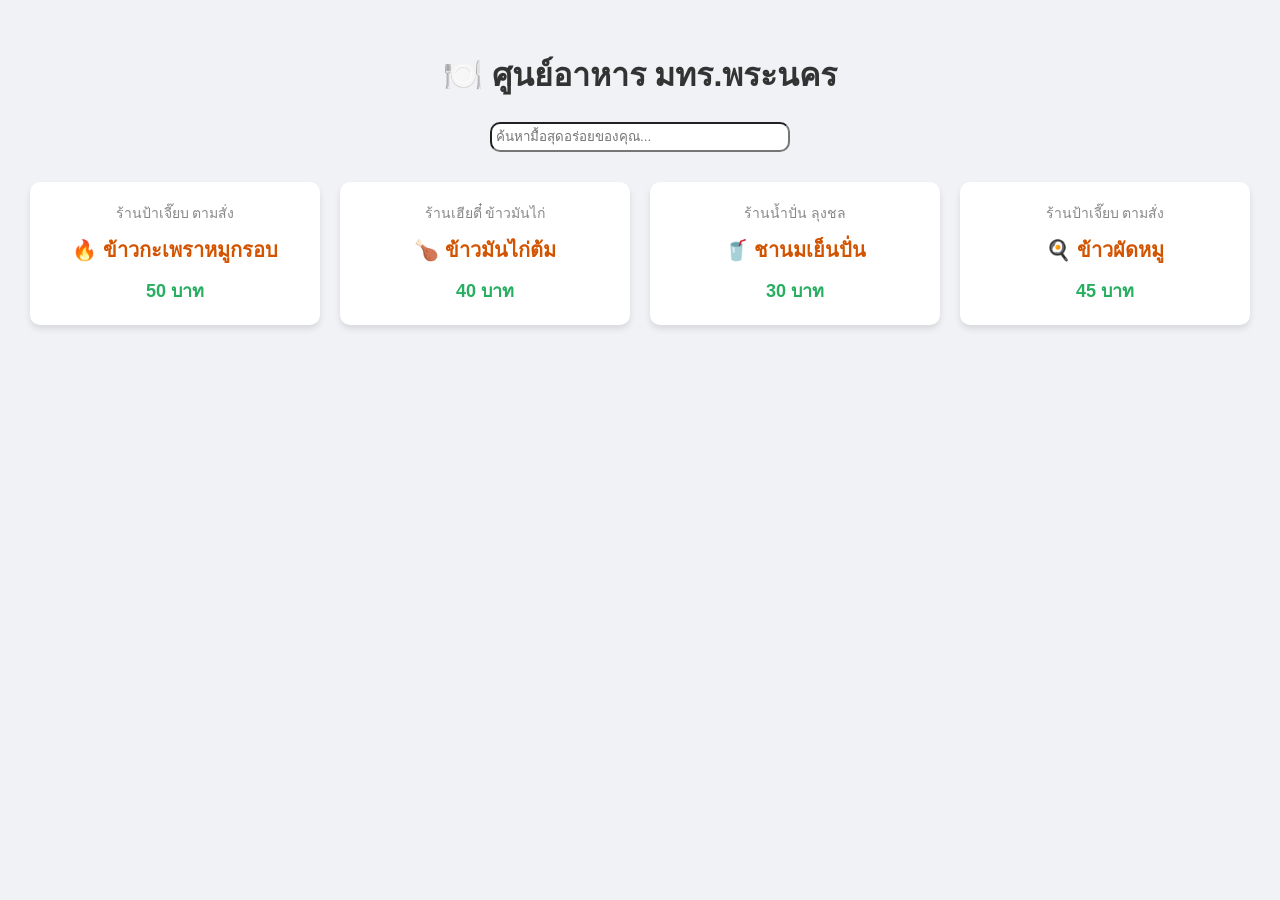
<file: Cafeteria/index.html>
<!DOCTYPE html>
<html lang="en">

<head>
    <meta charset="UTF-8">
    <meta name="viewport" content="width=device-width, initial-scale=1.0">
    <title>RMUTP Food Court</title>
    <style>
        body {
            font-family: sans-serif;
            background-color: #f0f2f5;
            padding: 20px;
        }

        h1 {
            text-align: center;
            color: #333;
        }

        #menuContainer {
            display: flex;
            gap: 20px;
            flex-wrap: wrap;
            justify-content: center;
            margin-top: 30px;
        }

        /* ดีไซน์ของเมนูแต่ละกล่อง */
        .menu-card {
            background: white;
            padding: 20px;
            border-radius: 10px;
            box-shadow: 0 4px 6px rgba(0, 0, 0, 0.1);
            width: 250px;
            text-align: center;
        }

        .store-name {
            color: #888;
            font-size: 14px;
            margin-bottom: 5px;
        }

        .menu-name {
            font-size: 20px;
            font-weight: bold;
            color: #d35400;
            margin: 10px 0;
        }

        .price {
            font-size: 18px;
            color: #27ae60;
            font-weight: bold;
        }
        #search{
            width: 300px;
            height: 30px;
            border-radius: 10px;
            padding: 4px;
        }
        .search{
            text-align: center;
        }
    </style>
</head>

<body>

    <h1>🍽️ ศูนย์อาหาร มทร.พระนคร</h1>
    <div class="search">
        <input type="search" name="search-bar" id="search" placeholder="ค้นหามื้อสุดอร่อยของคุณ...">
    </div>
    <div id="menuContainer">
    </div>

    <script src="script.js"></script>
</body>

</html>
</file>
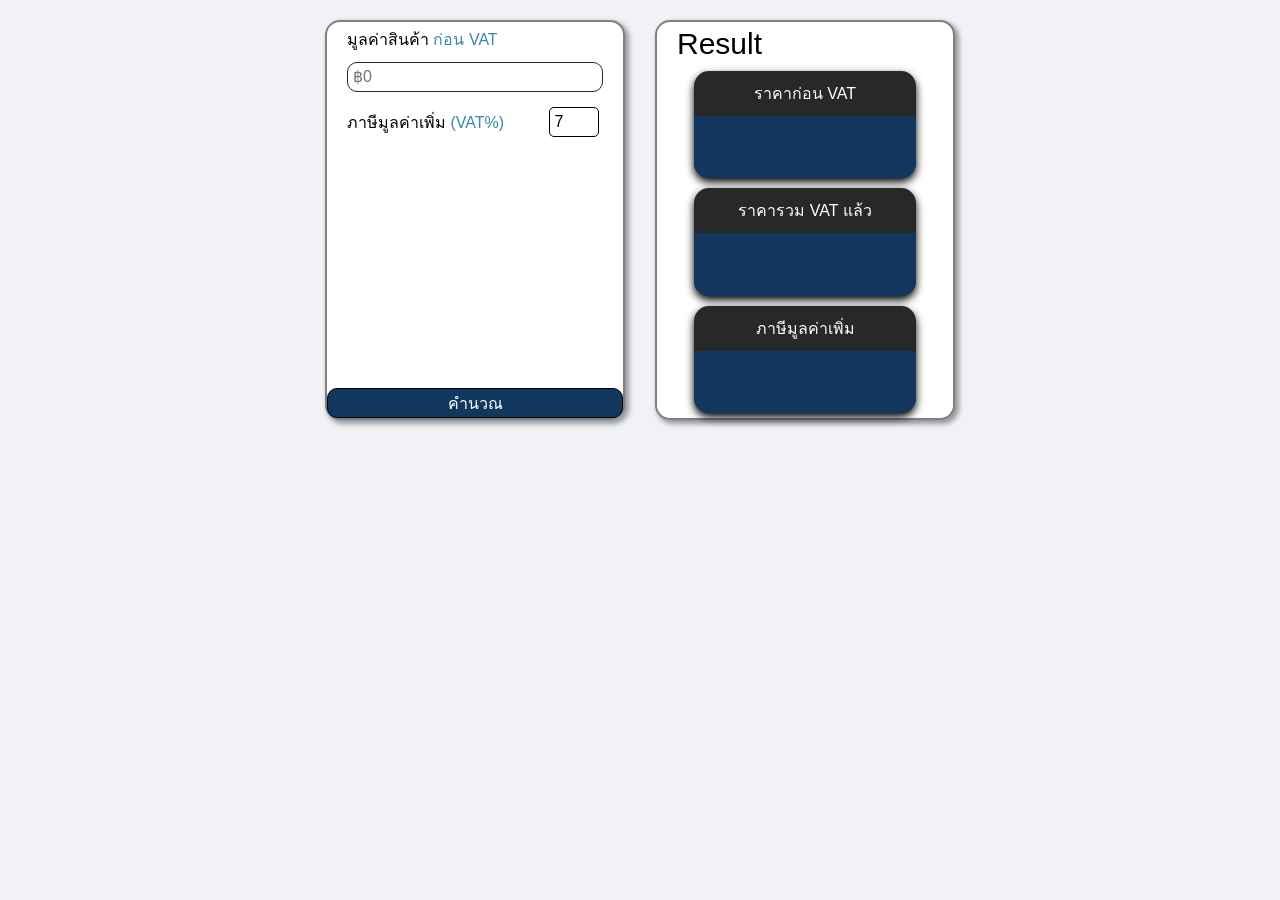
<file: calculator-vat/index.html>
<!DOCTYPE html>
<html lang="en">
<head>
    <meta charset="UTF-8">
    <meta name="viewport" content="width=device-width, initial-scale=1.0">
    <title>Calculation VAT</title>
    <link rel="stylesheet" href="style.css">
</head>
<body>
    <div class="container item-1">
        <div>มูลค่าสินค้า <span>ก่อน VAT</span></div>
        <input id="price" type="text" placeholder="฿0" value="">
        <div class="vat">
            <div>ภาษีมูลค่าเพิ่ม <span>(VAT%)</span></div>
            <input id="vat-7" type="number" value="7">
        </div>
        <button class="button-calculation" type="button" onclick="calculation()">คำนวณ</button>
    </div>
    
    <div class="container item-2">
        <div class="text-setting-firstbox-result">Result</div>
        <div class="box-result">
            <!--ค่า result ที่หาได้-->
            <div class="box-result before-vat">
                <div class="text-result">
                    ราคาก่อน VAT
                </div>
                <div class="area-result item1">
                    
                </div>
            </div>
            <div class="box-result includes-vat">
                <div class="text-result">
                    ราคารวม VAT แล้ว
                </div>
                <div class="area-result item2">
                    
                </div>
            </div>
            <div class="box-result value-vat">
                <div class="text-result">
                    ภาษีมูลค่าเพิ่ม
                </div>
                <div class="area-result item3">
                    
                </div>
            </div>
        </div>
    </div>

    <script src="script.js"></script>
</body>
</html>
</file>
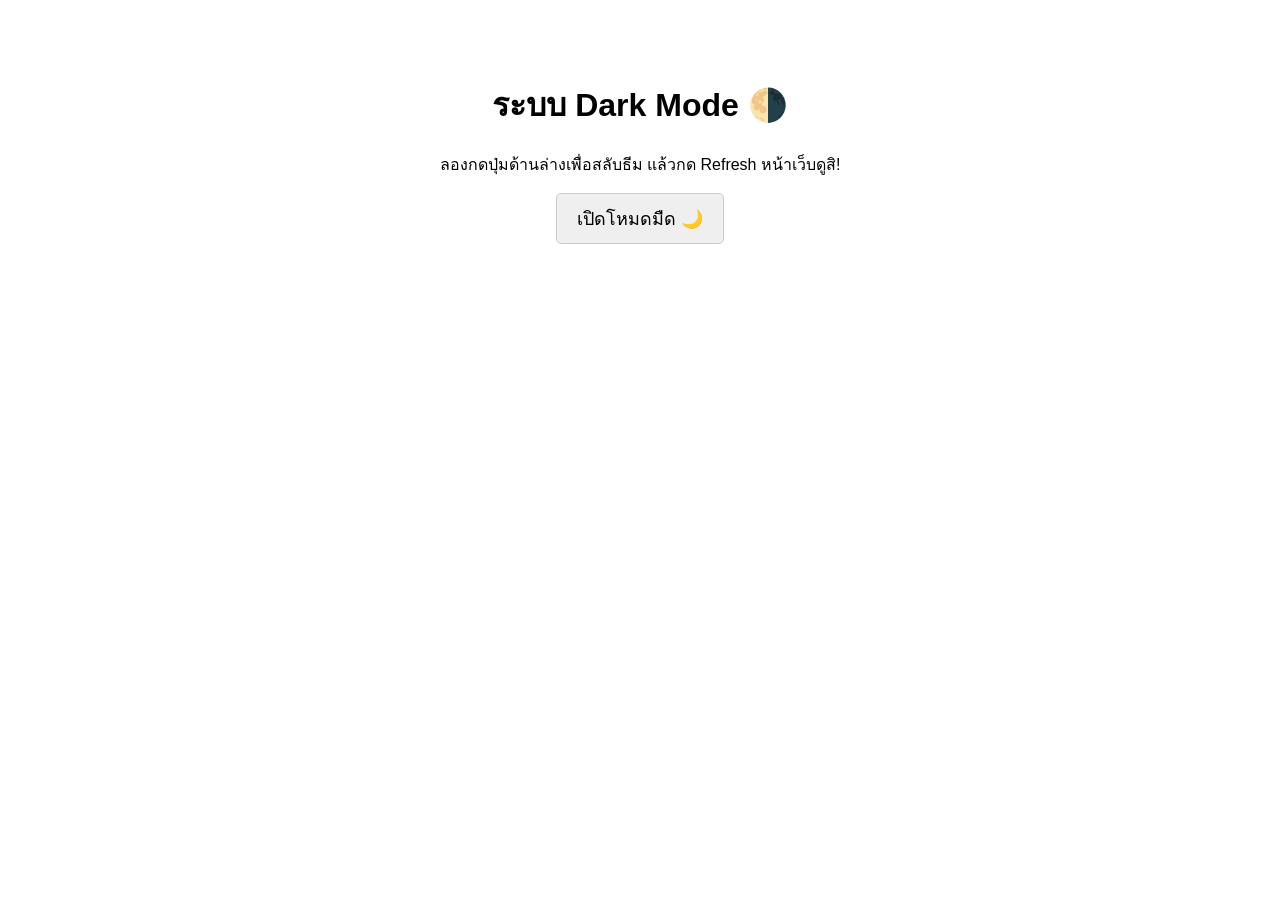
<file: Dark Mode toggle/index.html>
<!DOCTYPE html>
<html lang="en">
<head>
    <meta charset="UTF-8">
    <meta name="viewport" content="width=device-width, initial-scale=1.0">
    <title>Dark Mode Toggle</title>
    <style>
        /* 1. ธีมสว่าง (ค่าเริ่มต้น) */
        body {
            font-family: sans-serif;
            text-align: center;
            padding: 50px;
            background-color: white;
            color: black;
            transition: all 0.3s ease; /* ทำให้ตอนเปลี่ยนสีมันดูนุ่มนวล */
        }

        button {
            padding: 10px 20px;
            font-size: 18px;
            cursor: pointer;
            border-radius: 5px;
            border: 1px solid #ccc;
        }

        /* 2. ธีมมืด (เราจะใช้ JS สั่งเติมคลาสนี้เข้าไปในแท็ก <body>) */
        body.dark-theme {
            background-color: #222;
            color: white;
        }
    </style>
</head>
<body>

    <h1>ระบบ Dark Mode 🌗</h1>
    <p>ลองกดปุ่มด้านล่างเพื่อสลับธีม แล้วกด Refresh หน้าเว็บดูสิ!</p>

    <button id="themeToggleBtn">เปิดโหมดมืด 🌙</button>

    <script src="script.js"></script>
</body>
</html>
</file>
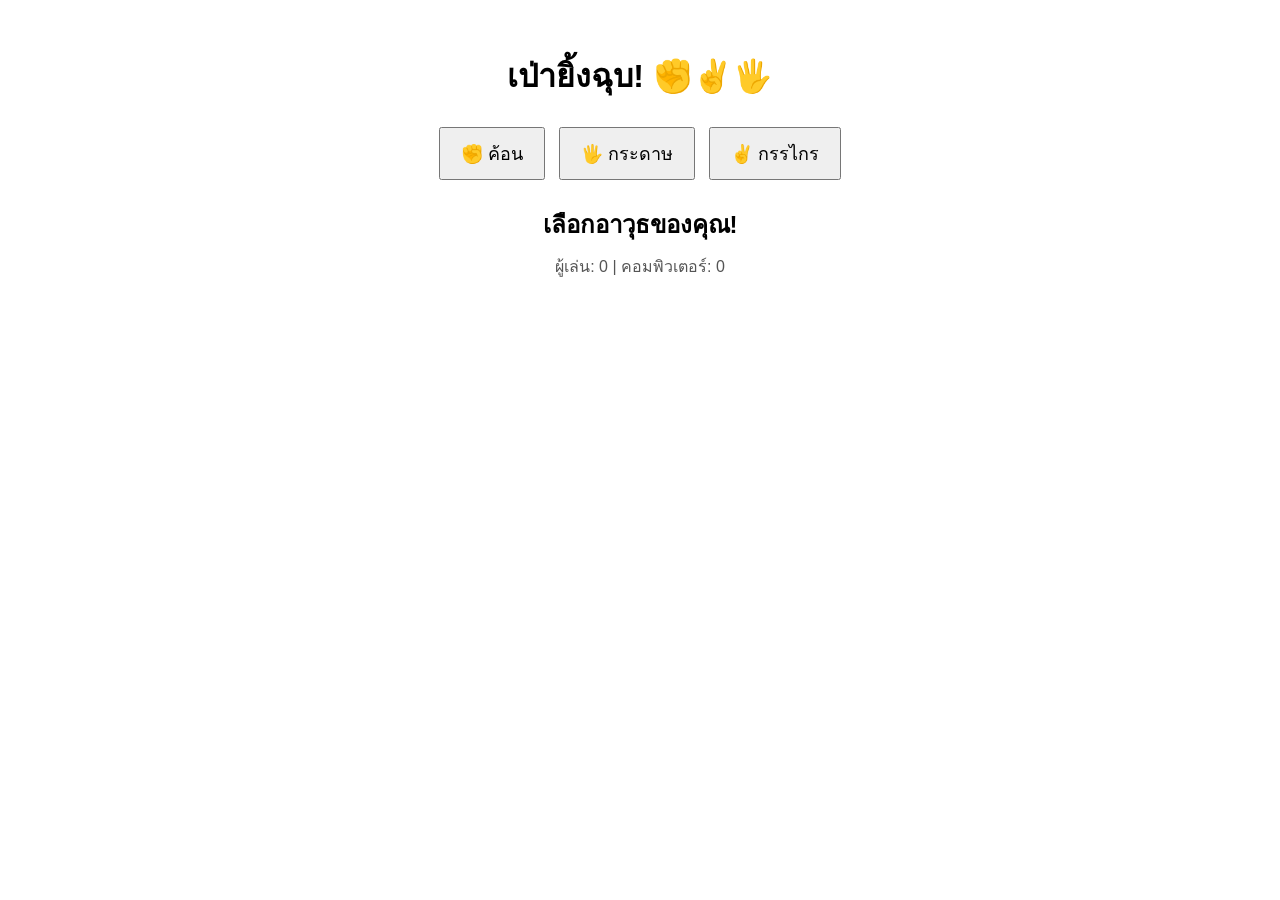
<file: Rock-Paper-Scissors/index.html>
<!DOCTYPE html>
<html lang="en">

<head>
    <meta charset="UTF-8">
    <meta name="viewport" content="width=device-width, initial-scale=1.0">
    <title>Rock Paper Scissors</title>
    <style>
        body {
            font-family: sans-serif;
            text-align: center;
            margin-top: 50px;
        }

        .choices {
            margin: 20px;
        }

        button {
            padding: 10px 20px;
            font-size: 18px;
            margin: 5px;
            cursor: pointer;
        }

        #result {
            font-size: 24px;
            font-weight: bold;
            margin-top: 20px;
        }

        #score {
            margin-top: 10px;
            color: #555;
        }
    </style>

    <link rel="stylesheet" href="style.css">
</head>

<body>

    <h1>เป่ายิ้งฉุบ! ✊✌️🖐️</h1>

    <div class="choices">
        <button id="rock" onclick="playerplay(this)" value="✊">✊ ค้อน</button>
        <button id="paper" onclick="playerplay(this)" value="🖐️">🖐️ กระดาษ</button>
        <button id="scissors" onclick="playerplay(this)" value="✌️">✌️ กรรไกร</button>
    </div>

    <div id="result">เลือกอาวุธของคุณ!</div>
    <div id="score">ผู้เล่น: <span id="player-score"></span> | คอมพิวเตอร์: <span id="computer-score"></span></div>

    <div class="box-show">
        <div class="text-result">
            <div>Player</div>
            <div>Computer</div>
        </div>
        <div class="result-emoji">
            <div class="emo">
                <div class="player"></div>
            </div>
            <div class="vs">Vs</div>
            <div class="emo">
                <div class="com"></div>
            </div>
        </div>
    </div>

    <div></div>
    <script src="script.js"></script>
</body>

</html>
</file>
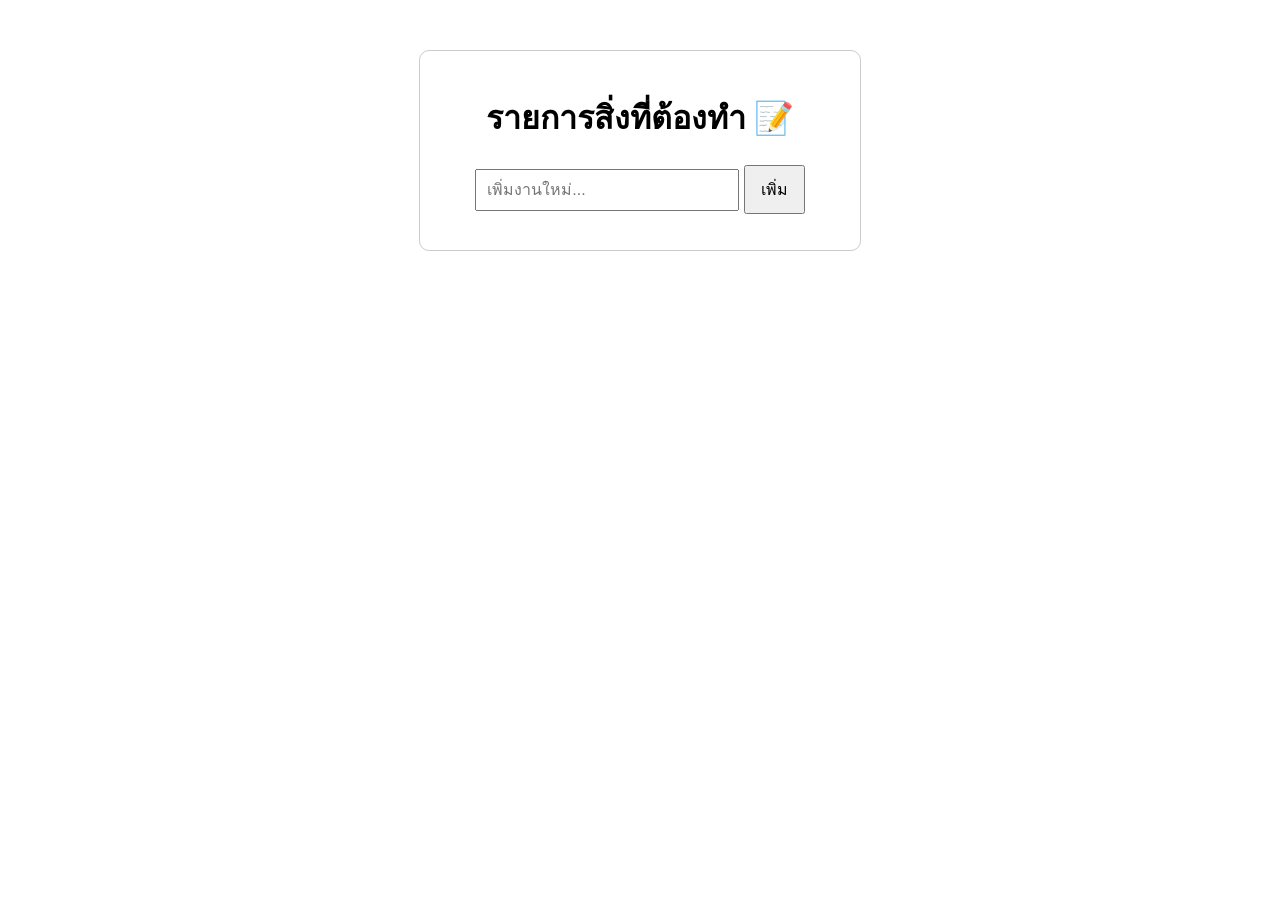
<file: To-do list/index.html>
<!DOCTYPE html>
<html lang="en">

<head>
    <meta charset="UTF-8">
    <meta name="viewport" content="width=device-width, initial-scale=1.0">
    <title>Advanced To-Do List</title>
    <style>
        body {
            font-family: sans-serif;
            text-align: center;
            margin-top: 50px;
        }

        .container {
            max-width: 400px;
            margin: 0 auto;
            padding: 20px;
            border: 1px solid #ccc;
            border-radius: 10px;
        }

        input {
            padding: 10px;
            width: 60%;
            font-size: 16px;
        }

        button {
            padding: 10px 15px;
            font-size: 16px;
            cursor: pointer;
        }

        ul {
            list-style-type: none;
            padding: 0;
            text-align: left;
        }

        li {
            background: #f9f9f9;
            margin: 10px 0;
            padding: 10px;
            display: flex;
            justify-content: space-between;
            align-items: center;
            border-radius: 5px;
        }

        .delete-btn {
            background: #ff4d4d;
            color: white;
            border: none;
            border-radius: 3px;
            padding: 5px 10px;
        }
    </style>
</head>

<body>

    <div class="container">
        <h1>รายการสิ่งที่ต้องทำ 📝</h1>

        <div>
            <input type="text" id="taskInput" placeholder="เพิ่มงานใหม่...">
            <button id="addBtn">เพิ่ม</button>
        </div>

        <ul id="taskList"></ul>
    </div>

    <script src="script.js"></script>
</body>

</html>
</file>
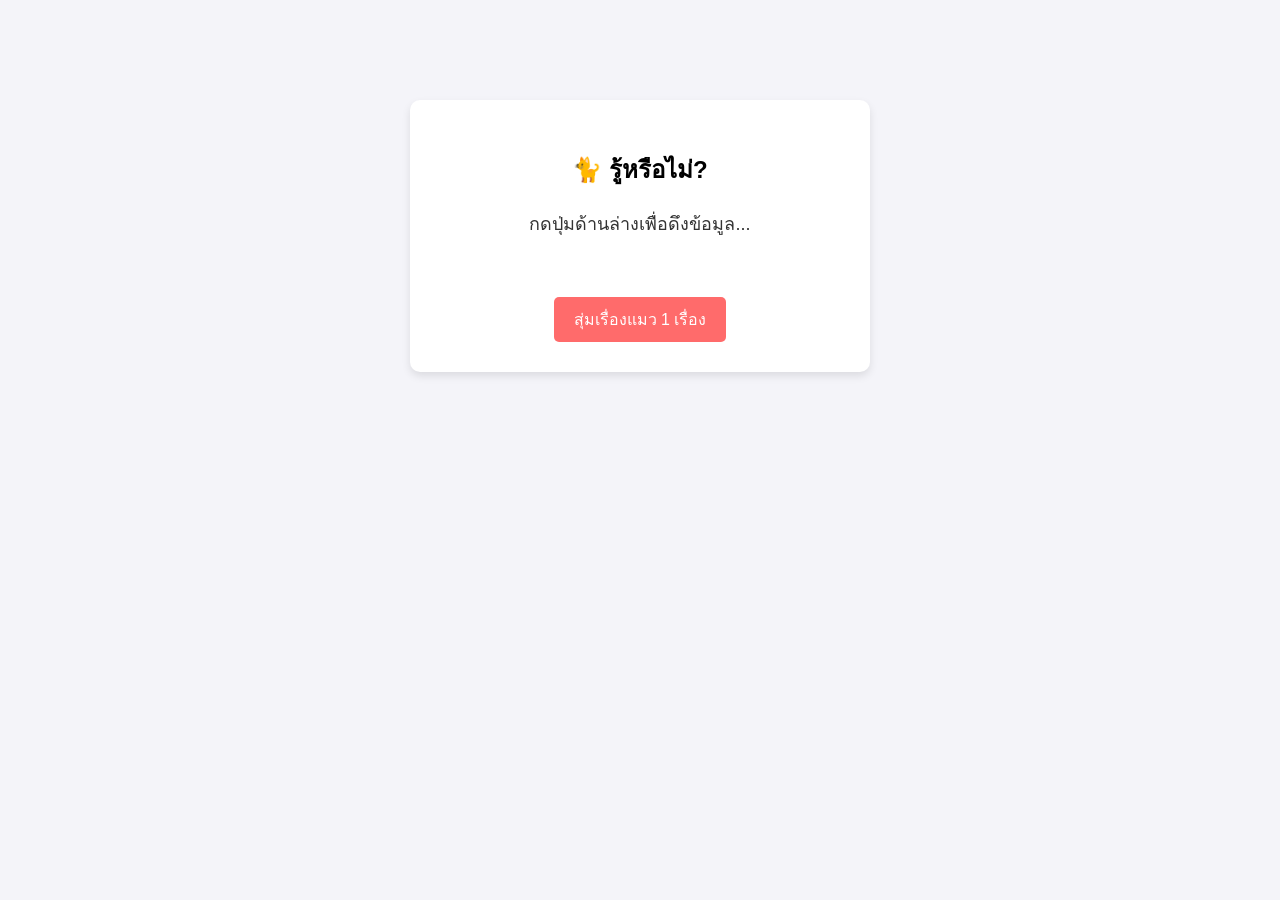
<file: Asynchronous-API/Cat Fact API/index.html>
<!DOCTYPE html>
<html lang="en">
<head>
    <meta charset="UTF-8">
    <meta name="viewport" content="width=device-width, initial-scale=1.0">
    <title>Cat Fact API</title>
    <style>
        body { font-family: sans-serif; text-align: center; margin-top: 100px; background-color: #f4f4f9; }
        .card { background: white; padding: 30px; border-radius: 10px; box-shadow: 0 4px 8px rgba(0,0,0,0.1); max-width: 400px; margin: 0 auto; }
        #factText { font-size: 18px; color: #333; min-height: 50px; }
        button { margin-top: 20px; padding: 10px 20px; font-size: 16px; cursor: pointer; background-color: #ff6b6b; color: white; border: none; border-radius: 5px; }
        button:hover { background-color: #ff5252; }
    </style>
</head>
<body>

    <div class="card">
        <h2>🐈 รู้หรือไม่?</h2>
        <p id="factText">กดปุ่มด้านล่างเพื่อดึงข้อมูล...</p>
        <button id="fetchBtn">สุ่มเรื่องแมว 1 เรื่อง</button>
    </div>

    <script src="script.js"></script>
</body>
</html>
</file>
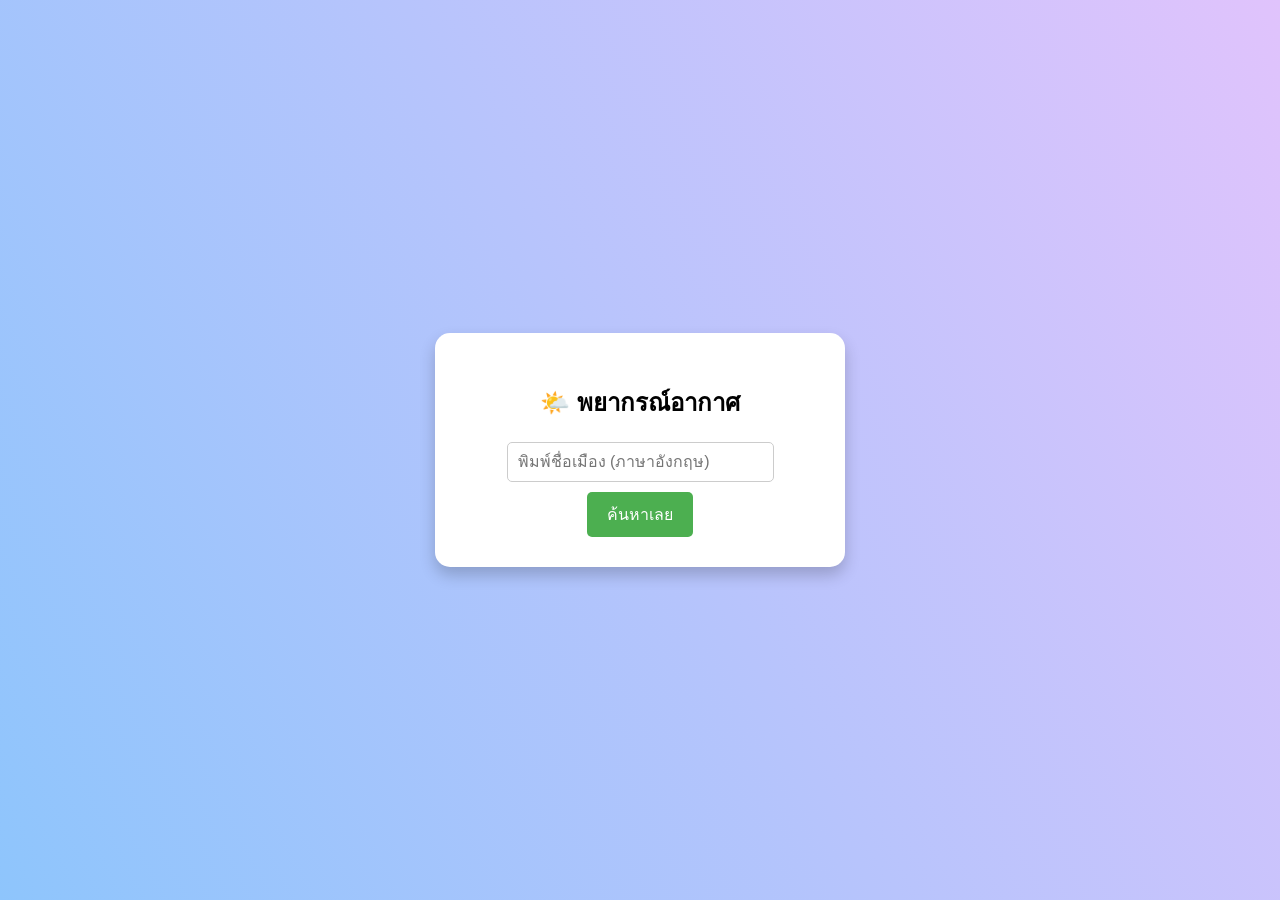
<file: Asynchronous-API/Weather App/index.html>
<!DOCTYPE html>
<html lang="en">

<head>
    <meta charset="UTF-8">
    <meta name="viewport" content="width=device-width, initial-scale=1.0">
    <title>Weather App</title>
    <style>
        body {
            font-family: 'Segoe UI', Tahoma, Geneva, Verdana, sans-serif;
            background-color: #8EC5FC;
            background-image: linear-gradient(62deg, #8EC5FC 0%, #E0C3FC 100%);
            min-height: 100vh;
            display: flex;
            justify-content: center;
            align-items: center;
            margin: 0;
        }

        .weather-card {
            background: white;
            padding: 30px;
            border-radius: 15px;
            box-shadow: 0 8px 16px rgba(0, 0, 0, 0.2);
            text-align: center;
            width: 350px;
        }

        input {
            padding: 10px;
            width: 70%;
            border: 1px solid #ccc;
            border-radius: 5px;
            font-size: 16px;
            margin-bottom: 10px;
        }

        button {
            padding: 10px 20px;
            font-size: 16px;
            cursor: pointer;
            background-color: #4CAF50;
            color: white;
            border: none;
            border-radius: 5px;
        }

        button:hover {
            background-color: #45a049;
        }

        .result {
            margin-top: 20px;
            display: none;
            /* ซ่อนไว้ก่อน ค่อยโชว์ตอนดึงข้อมูลเสร็จ */
        }

        h3 {
            margin: 10px 0;
            color: #333;
            font-size: 24px;
        }

        .temp {
            font-size: 40px;
            font-weight: bold;
            color: #ff6b6b;
            margin: 10px 0;
        }

        .desc {
            font-size: 18px;
            color: #666;
            text-transform: capitalize;
        }
        #quoteText{
            width: 300px;
            margin: 20px auto;
            color: #146cc4;
        }
        #quoteAuthor{
            color: #666;
        }
    </style>
</head>

<body>

    <div class="weather-card">
        <h2>🌤️ พยากรณ์อากาศ</h2>
        <input type="text" id="cityInput" placeholder="พิมพ์ชื่อเมือง (ภาษาอังกฤษ)">
        <button id="searchBtn">ค้นหาเลย</button>

        <div id="weatherResult" class="result">
            <h3 id="cityName">---</h3>
            <div class="temp"><span id="temperature">--</span>°C</div>
            <div class="desc" id="description">--</div>
            <div id="quoteText">--</div>
            <div id="quoteAuthor">--</div>
        </div>
    </div>

    <script src="script.js"></script>
</body>

</html>
</file>
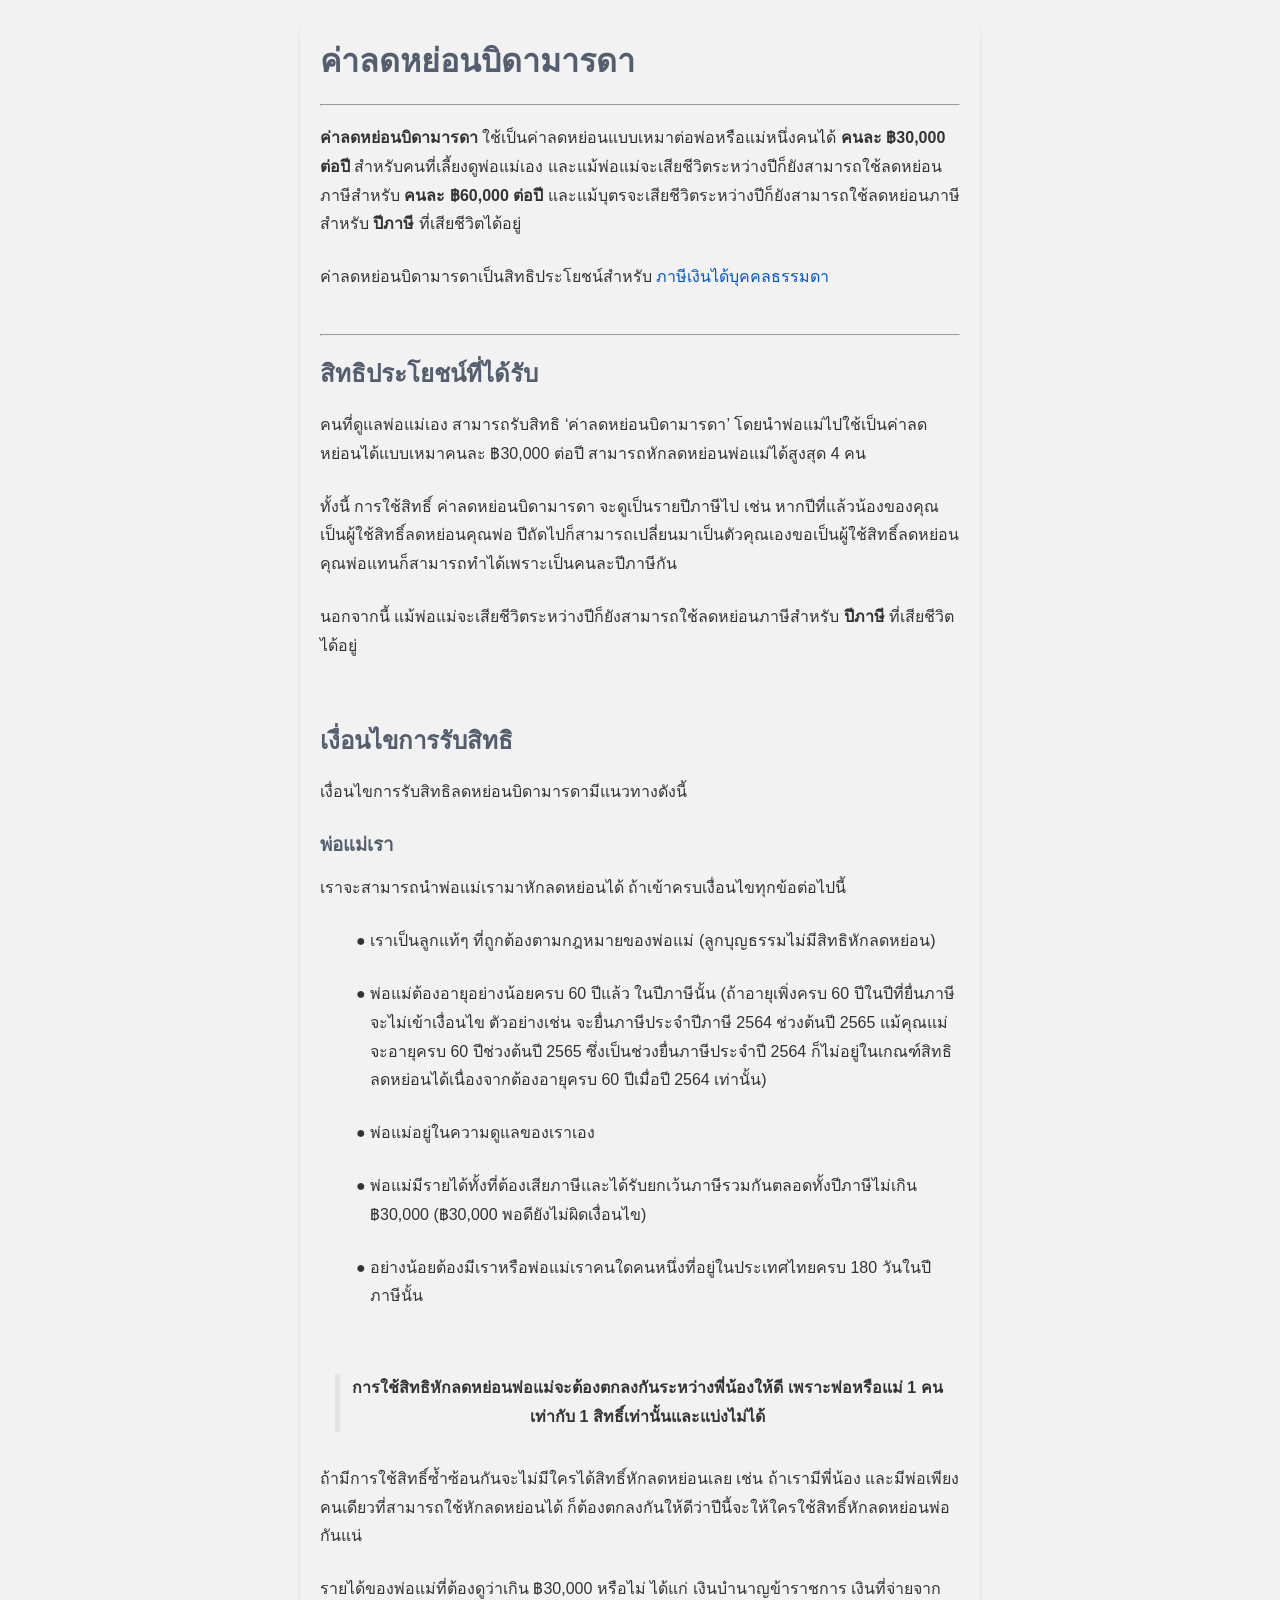
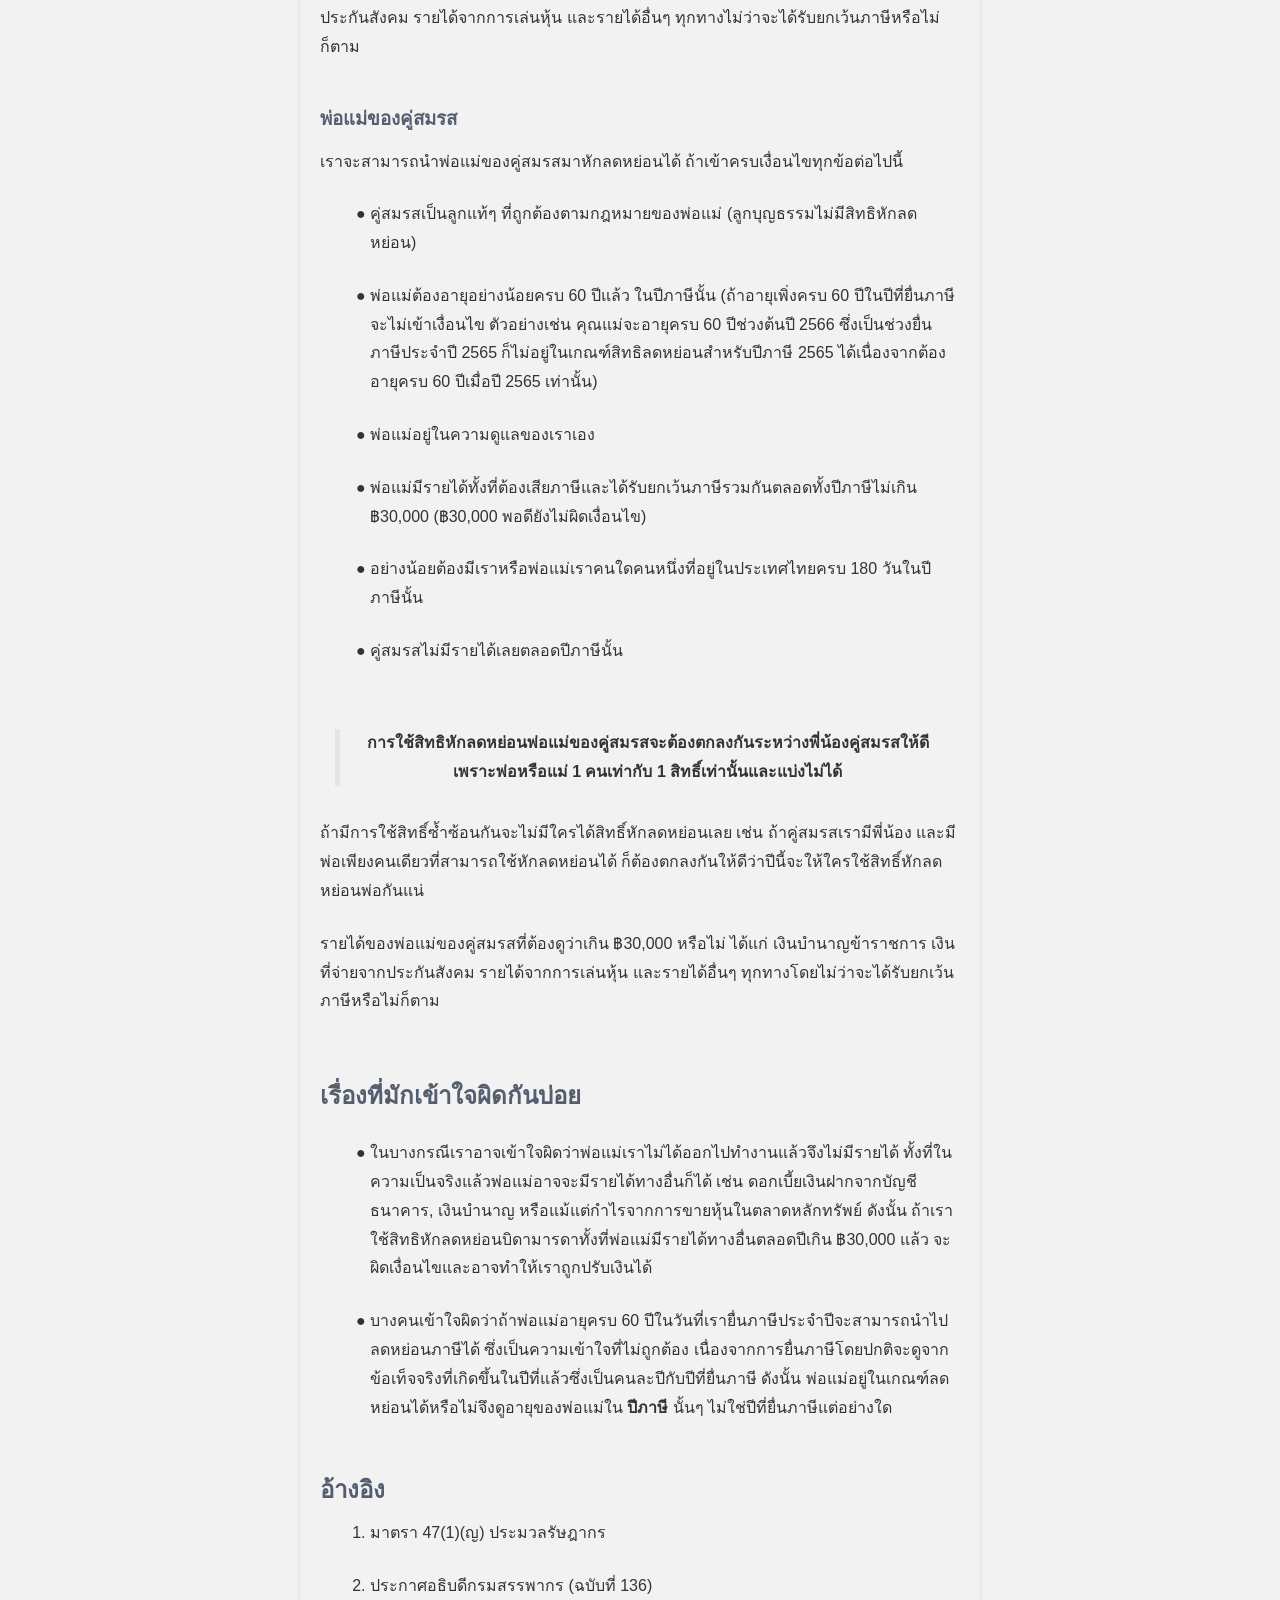
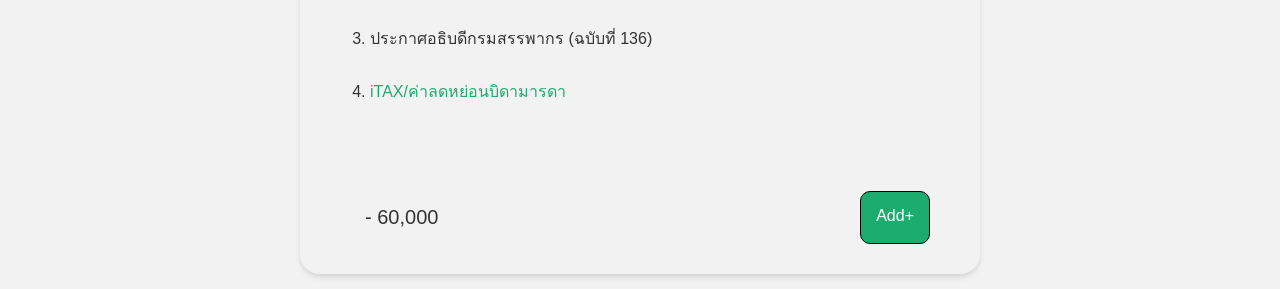
<file: calculator-tax/ค่าลดหย่อน/บิดา-มารดา.html>
<!DOCTYPE html>
<html lang="en">
    <head>
        <meta charset='UTF-8'>
        <meta name="viewport" content="width=device-width, initial-scale=1.0">
        <title>ค่าลดหย่อนบิดามารดา</title>
        <link rel="stylesheet" href="style.css">
    </head>
    <body>
        <div class="container">
            <h1>ค่าลดหย่อนบิดามารดา</h1>
            <br><hr><br>
            <p><b>ค่าลดหย่อนบิดามารดา </b>
                ใช้เป็นค่าลดหย่อนแบบเหมาต่อพ่อหรือแม่หนึ่งคนได้ 
                <b>คนละ ฿30,000 ต่อปี </b>
                สำหรับคนที่เลี้ยงดูพ่อแม่เอง และแม้พ่อแม่จะเสียชีวิตระหว่างปีก็ยังสามารถใช้ลดหย่อนภาษีสำหรับ 
                <b>คนละ ฿60,000 ต่อปี </b>
                และแม้บุตรจะเสียชีวิตระหว่างปีก็ยังสามารถใช้ลดหย่อนภาษีสำหรับ 
                <b>ปีภาษี </b>
                ที่เสียชีวิตได้อยู่
            </p>
            <p>
                ค่าลดหย่อนบิดามารดาเป็นสิทธิประโยชน์สำหรับ <span style="color: #0056D2;">ภาษีเงินได้บุคคลธรรมดา</span>
            </p>
            <br><hr><br>
            <!------------------------------------------------------------------------------->
            <h2>สิทธิประโยชน์ที่ได้รับ</h2>
            <br>
            <p>คนที่ดูแลพ่อแม่เอง สามารถรับสิทธิ ‘ค่าลดหย่อนบิดามารดา’ โดยนำพ่อแม่ไปใช้เป็นค่าลดหย่อนได้แบบเหมาคนละ ฿30,000 ต่อปี สามารถหักลดหย่อนพ่อแม่ได้สูงสุด 4 คน</p>
            <p>ทั้งนี้ การใช้สิทธิ์ ค่าลดหย่อนบิดามารดา จะดูเป็นรายปีภาษีไป เช่น หากปีที่แล้วน้องของคุณเป็นผู้ใช้สิทธิ์ลดหย่อนคุณพ่อ ปีถัดไปก็สามารถเปลี่ยนมาเป็นตัวคุณเองขอเป็นผู้ใช้สิทธิ์ลดหย่อนคุณพ่อแทนก็สามารถทำได้เพราะเป็นคนละปีภาษีกัน</p>
            <p>
                นอกจากนี้ แม้พ่อแม่จะเสียชีวิตระหว่างปีก็ยังสามารถใช้ลดหย่อนภาษีสำหรับ 
                <b>ปีภาษี</b>
                ที่เสียชีวิตได้อยู่
            </p>
            <!------------------------------------------------------------------------------->
            <br><br>
            <h2>เงื่อนไขการรับสิทธิ</h2>
            <br>
            <p>
                เงื่อนไขการรับสิทธิลดหย่อนบิดามารดามีแนวทางดังนี้
            </p>
            <!----------------------------------------------------------------------------->
            <h3 class="subtitle">พ่อแม่เรา</h3>
            <p>เราจะสามารถนำพ่อแม่เรามาหักลดหย่อนได้ ถ้าเข้าครบเงื่อนไขทุกข้อต่อไปนี้</p>
            <ul>
                <li>เราเป็นลูกแท้ๆ ที่ถูกต้องตามกฎหมายของพ่อแม่ (ลูกบุญธรรมไม่มีสิทธิหักลดหย่อน)</li>
                <li>พ่อแม่ต้องอายุอย่างน้อยครบ 60 ปีแล้ว ในปีภาษีนั้น (ถ้าอายุเพิ่งครบ 60 ปีในปีที่ยื่นภาษีจะไม่เข้าเงื่อนไข ตัวอย่างเช่น จะยื่นภาษีประจำปีภาษี 2564 ช่วงต้นปี 2565 แม้คุณแม่จะอายุครบ 60 ปีช่วงต้นปี 2565 ซึ่งเป็นช่วงยื่นภาษีประจำปี 2564 ก็ไม่อยู่ในเกณฑ์สิทธิลดหย่อนได้เนื่องจากต้องอายุครบ 60 ปีเมื่อปี 2564 เท่านั้น)</li>
                <li>พ่อแม่อยู่ในความดูแลของเราเอง</li>
                <li>พ่อแม่มีรายได้ทั้งที่ต้องเสียภาษีและได้รับยกเว้นภาษีรวมกันตลอดทั้งปีภาษีไม่เกิน ฿30,000 (฿30,000 พอดียังไม่ผิดเงื่อนไข)</li>
                <li>อย่างน้อยต้องมีเราหรือพ่อแม่เราคนใดคนหนึ่งที่อยู่ในประเทศไทยครบ 180 วันในปีภาษีนั้น</li>
            </ul>
            <blockquote>
                <p style="text-align: center;">
                    <strong>การใช้สิทธิหักลดหย่อนพ่อแม่จะต้องตกลงกันระหว่างพี่น้องให้ดี เพราะพ่อหรือแม่ 1 คนเท่ากับ 1 สิทธิ์เท่านั้นและแบ่งไม่ได้</strong>
                </p>
            </blockquote>
            <br>
            <p>ถ้ามีการใช้สิทธิ์ซ้ำซ้อนกันจะไม่มีใครได้สิทธิ์หักลดหย่อนเลย เช่น ถ้าเรามีพี่น้อง และมีพ่อเพียงคนเดียวที่สามารถใช้หักลดหย่อนได้ ก็ต้องตกลงกันให้ดีว่าปีนี้จะให้ใครใช้สิทธิ์หักลดหย่อนพ่อกันแน่</p>
            <p>รายได้ของพ่อแม่ที่ต้องดูว่าเกิน ฿30,000 หรือไม่ ได้แก่ เงินบำนาญข้าราชการ เงินที่จ่ายจากประกันสังคม รายได้จากการเล่นหุ้น และรายได้อื่นๆ ทุกทางไม่ว่าจะได้รับยกเว้นภาษีหรือไม่ก็ตาม</p>
            <!------------------------------------------------------------------------------->
            <br>
            <h3 class="subtitle">พ่อแม่ของคู่สมรส</h3>
            <p>เราจะสามารถนำพ่อแม่ของคู่สมรสมาหักลดหย่อนได้ ถ้าเข้าครบเงื่อนไขทุกข้อต่อไปนี้</p>
            <ul>
                <li>คู่สมรสเป็นลูกแท้ๆ ที่ถูกต้องตามกฎหมายของพ่อแม่ (ลูกบุญธรรมไม่มีสิทธิหักลดหย่อน)</li>
                <li>พ่อแม่ต้องอายุอย่างน้อยครบ 60 ปีแล้ว ในปีภาษีนั้น (ถ้าอายุเพิ่งครบ 60 ปีในปีที่ยื่นภาษีจะไม่เข้าเงื่อนไข ตัวอย่างเช่น คุณแม่จะอายุครบ 60 ปีช่วงต้นปี 2566 ซึ่งเป็นช่วงยื่นภาษีประจำปี 2565 ก็ไม่อยู่ในเกณฑ์สิทธิลดหย่อนสำหรับปีภาษี 2565 ได้เนื่องจากต้องอายุครบ 60 ปีเมื่อปี 2565 เท่านั้น)</li>
                <li>พ่อแม่อยู่ในความดูแลของเราเอง</li>
                <li>พ่อแม่มีรายได้ทั้งที่ต้องเสียภาษีและได้รับยกเว้นภาษีรวมกันตลอดทั้งปีภาษีไม่เกิน ฿30,000 (฿30,000 พอดียังไม่ผิดเงื่อนไข)</li>
                <li>อย่างน้อยต้องมีเราหรือพ่อแม่เราคนใดคนหนึ่งที่อยู่ในประเทศไทยครบ 180 วันในปีภาษีนั้น</li>
                <li>คู่สมรสไม่มีรายได้เลยตลอดปีภาษีนั้น</li>
            </ul>
            <blockquote>
                <p style="text-align: center;">
                    <strong>การใช้สิทธิหักลดหย่อนพ่อแม่ของคู่สมรสจะต้องตกลงกันระหว่างพี่น้องคู่สมรสให้ดี เพราะพ่อหรือแม่ 1 คนเท่ากับ 1 สิทธิ์เท่านั้นและแบ่งไม่ได้</strong>
                </p>
            </blockquote>
            <br>
            <p>ถ้ามีการใช้สิทธิ์ซ้ำซ้อนกันจะไม่มีใครได้สิทธิ์หักลดหย่อนเลย เช่น ถ้าคู่สมรสเรามีพี่น้อง และมีพ่อเพียงคนเดียวที่สามารถใช้หักลดหย่อนได้ ก็ต้องตกลงกันให้ดีว่าปีนี้จะให้ใครใช้สิทธิ์หักลดหย่อนพ่อกันแน่</p>
            <p>รายได้ของพ่อแม่ของคู่สมรสที่ต้องดูว่าเกิน ฿30,000 หรือไม่ ได้แก่ เงินบำนาญข้าราชการ เงินที่จ่ายจากประกันสังคม รายได้จากการเล่นหุ้น และรายได้อื่นๆ ทุกทางโดยไม่ว่าจะได้รับยกเว้นภาษีหรือไม่ก็ตาม</p>
            <!------------------------------------------------------------------------------->
            <br><br>
            <h2 style="margin-bottom: 24px;">เรื่องที่มักเข้าใจผิดกันบ่อย</h2>
            <ul>
                <li>ในบางกรณีเราอาจเข้าใจผิดว่าพ่อแม่เราไม่ได้ออกไปทำงานแล้วจึงไม่มีรายได้ ทั้งที่ในความเป็นจริงแล้วพ่อแม่อาจจะมีรายได้ทางอื่นก็ได้ เช่น ดอกเบี้ยเงินฝากจากบัญชีธนาคาร, เงินบำนาญ หรือแม้แต่กำไรจากการขายหุ้นในตลาดหลักทรัพย์ ดังนั้น ถ้าเราใช้สิทธิหักลดหย่อนบิดามารดาทั้งที่พ่อแม่มีรายได้ทางอื่นตลอดปีเกิน ฿30,000 แล้ว จะผิดเงื่อนไขและอาจทำให้เราถูกปรับเงินได้</li>
                <li>บางคนเข้าใจผิดว่าถ้าพ่อแม่อายุครบ 60 ปีในวันที่เรายื่นภาษีประจำปีจะสามารถนำไปลดหย่อนภาษีได้ ซึ่งเป็นความเข้าใจที่ไม่ถูกต้อง เนื่องจากการยื่นภาษีโดยปกติจะดูจากข้อเท็จจริงที่เกิดขึ้นในปีที่แล้วซึ่งเป็นคนละปีกับปีที่ยื่นภาษี ดังนั้น พ่อแม่อยู่ในเกณฑ์ลดหย่อนได้หรือไม่จึงดูอายุของพ่อแม่ใน <b>ปีภาษี </b> นั้นๆ ไม่ใช่ปีที่ยื่นภาษีแต่อย่างใด</li>
            </ul>
            <!------------------------------------------------------------------------------->
            <h2>อ้างอิง</h2>
            <ol class="refer">
                <li> มาตรา 47(1)(ญ) ประมวลรัษฎากร</li>
                <li> ประกาศอธิบดีกรมสรรพากร (ฉบับที่ 136)</li>
                <li> ประกาศอธิบดีกรมสรรพากร (ฉบับที่ 136)</li>
                <li> 
                    <a href="https://www.itax.in.th/pedia/%e0%b8%84%e0%b9%88%e0%b8%b2%e0%b8%a5%e0%b8%94%e0%b8%ab%e0%b8%a2%e0%b9%88%e0%b8%ad%e0%b8%99%e0%b8%9a%e0%b8%b4%e0%b8%94%e0%b8%b2%e0%b8%a1%e0%b8%b2%e0%b8%a3%e0%b8%94%e0%b8%b2/" target="_blank" class="link">
                        iTAX/ค่าลดหย่อนบิดามารดา
                    </a>
                </li>
            </ol>
            <!-------------------------------------------------------------------------------->
            <div class="footer">
                <div class="box">- 60,000</div>
                <a href="#">
                    <div>Add+</div>
                </a>
            </div>
        </div>

        <script src=""></script>
    </body>
</html>
</file>
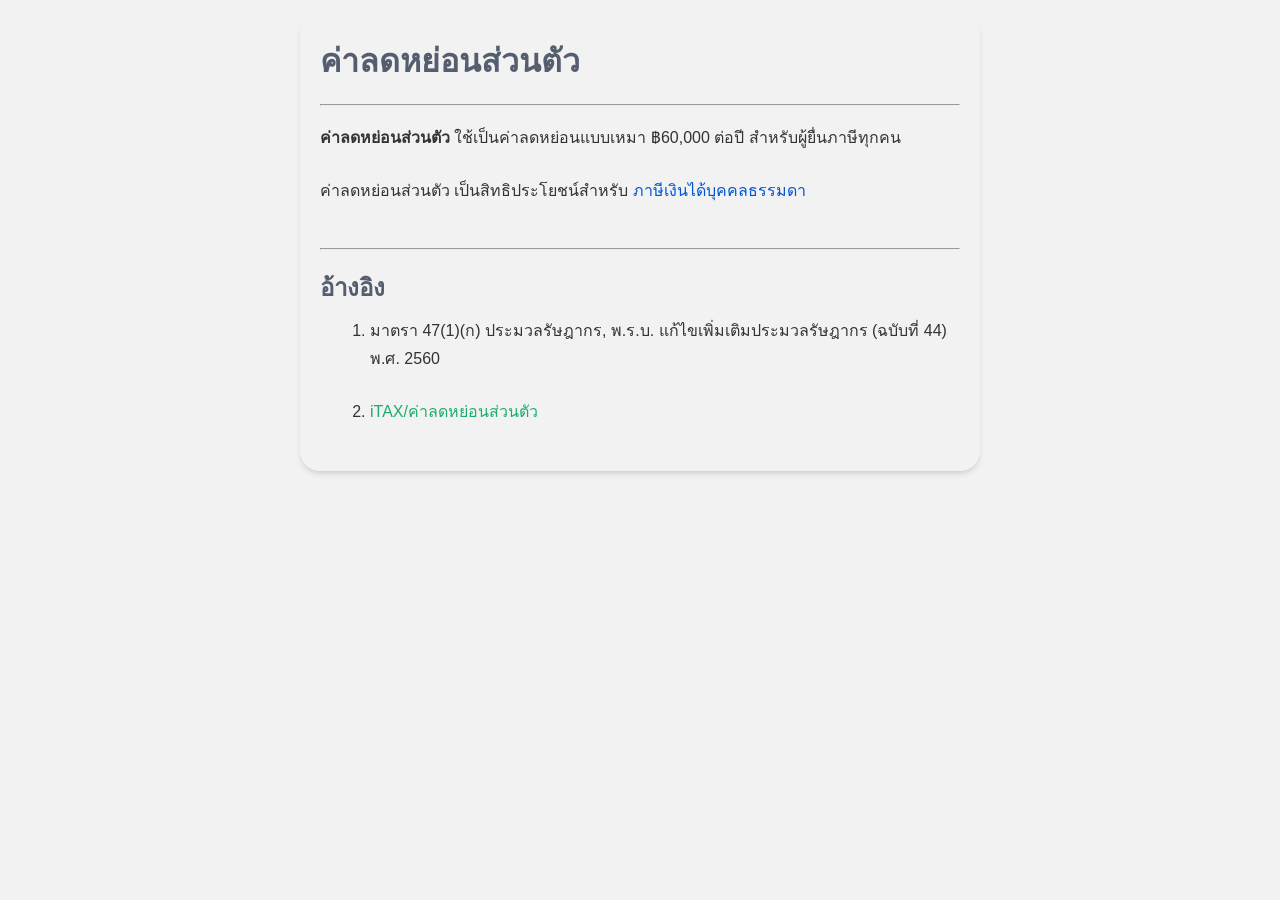
<file: calculator-tax/ค่าลดหย่อน/ส่วนตัว.html>
<!DOCTYPE html>
<html lang="en">
    <head>
        <meta charset='UTF-8'>
        <meta name="viewport" content="width=device-width, initial-scale=1.0">
        <title>ค่าลดหย่อนส่วนตัว</title>
        <link rel="stylesheet" href="style.css">
    </head>
    <body>
        <div class="container">
            <h1>ค่าลดหย่อนส่วนตัว</h1>
            <br><hr><br>
            <p><b>ค่าลดหย่อนส่วนตัว</b>
                ใช้เป็นค่าลดหย่อนแบบเหมา ฿60,000 ต่อปี สำหรับผู้ยื่นภาษีทุกคน
            </p>
            <p>
                ค่าลดหย่อนส่วนตัว เป็นสิทธิประโยชน์สำหรับ <span style="color: #0056D2;">ภาษีเงินได้บุคคลธรรมดา</span>
            </p>
            <br><hr><br>
            <h2>อ้างอิง</h2>
            <ol class="refer">
                <li> มาตรา 47(1)(ก) ประมวลรัษฎากร, พ.ร.บ. แก้ไขเพิ่มเติมประมวลรัษฎากร (ฉบับที่ 44) พ.ศ. 2560</li>
                <li> 
                    <a href="https://www.itax.in.th/pedia/%e0%b8%84%e0%b9%88%e0%b8%b2%e0%b8%a5%e0%b8%94%e0%b8%ab%e0%b8%a2%e0%b9%88%e0%b8%ad%e0%b8%99%e0%b8%aa%e0%b9%88%e0%b8%a7%e0%b8%99%e0%b8%95%e0%b8%b1%e0%b8%a7/" target="_blank" class="link">
                        iTAX/ค่าลดหย่อนส่วนตัว
                    </a>
                </li>
            </ol>
        </div>

        <script src="ค่าลดหย่อน.js"></script>
    </body>
</html>
</file>
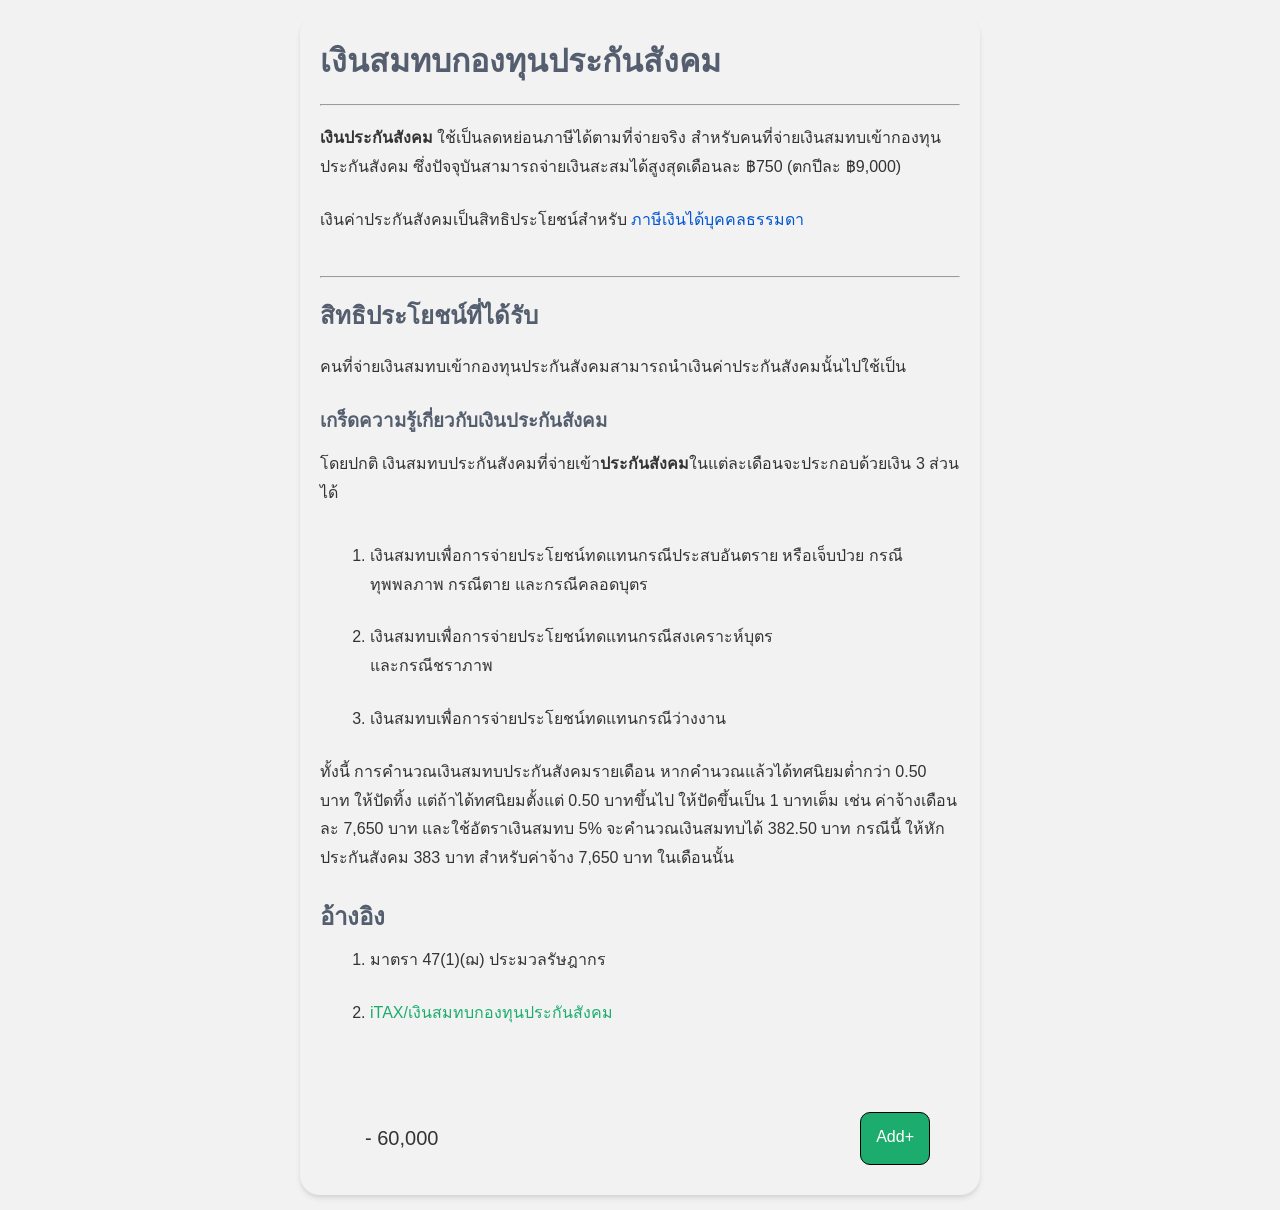
<file: calculator-tax/ค่าลดหย่อน/เงินประกันสังคม.html>
<!DOCTYPE html>
<html lang="en">
    <head>
        <meta charset='UTF-8'>
        <meta name="viewport" content="width=device-width, initial-scale=1.0">
        <title>เงินประกันสังคม</title>
        <link rel="stylesheet" href="style.css">
    </head>
    <body>
        <div class="container">
            <h1>เงินสมทบกองทุนประกันสังคม</h1>
            <br><hr><br>
            <p><b>เงินประกันสังคม</b>
                ใช้เป็นลดหย่อนภาษีได้ตามที่จ่ายจริง สำหรับคนที่จ่ายเงินสมทบเข้ากองทุนประกันสังคม  ซึ่งปัจจุบันสามารถจ่ายเงินสะสมได้สูงสุดเดือนละ ฿750 (ตกปีละ ฿9,000)
            </p>
            <p>
                เงินค่าประกันสังคมเป็นสิทธิประโยชน์สำหรับ <span style="color: #0056D2;">ภาษีเงินได้บุคคลธรรมดา</span>
            </p>
            <br><hr><br>
            <!---------------------------------------------------------------->
            <h2>สิทธิประโยชน์ที่ได้รับ</h2>
            <br>
            <p>คนที่จ่ายเงินสมทบเข้ากองทุนประกันสังคมสามารถนำเงินค่าประกันสังคมนั้นไปใช้เป็น</p>
            <!---------------------------------------------------------------->
            <h3 class="subtitle">เกร็ดความรู้เกี่ยวกับเงินประกันสังคม</h3>
            <p>โดยปกติ เงินสมทบประกันสังคมที่จ่ายเข้า<b>ประกันสังคม</b>ในแต่ละเดือนจะประกอบด้วยเงิน 3 ส่วน ได้</p>
            <ol class="refer">
                <li>เงินสมทบเพื่อการจ่ายประโยชน์ทดแทนกรณีประสบอันตราย หรือเจ็บป่วย กรณีทุพพลภาพ กรณีตาย และกรณีคลอดบุตร</li>
                <li>เงินสมทบเพื่อการจ่ายประโยชน์ทดแทนกรณีสงเคราะห์บุตร<br>และกรณีชราภาพ</li>
                <li>เงินสมทบเพื่อการจ่ายประโยชน์ทดแทนกรณีว่างงาน</li>
            </ol>
            <p>ทั้งนี้ การคำนวณเงินสมทบประกันสังคมรายเดือน หากคำนวณแล้วได้ทศนิยมต่ำกว่า 0.50 บาท ให้ปัดทิ้ง แต่ถ้าได้ทศนิยมตั้งแต่ 0.50 บาทขึ้นไป ให้ปัดขึ้นเป็น 1 บาทเต็ม เช่น ค่าจ้างเดือนละ 7,650 บาท และใช้อัตราเงินสมทบ 5% จะคำนวณเงินสมทบได้ 382.50 บาท กรณีนี้ ให้หักประกันสังคม 383 บาท สำหรับค่าจ้าง 7,650 บาท ในเดือนนั้น</p>
            <!---------------------------------------------------------------->
            <h2>อ้างอิง</h2>
            <ol class="refer">
                <li>  มาตรา 47(1)(ฌ) ประมวลรัษฎากร</li>
                <li> 
                    <a href="https://www.itax.in.th/pedia/%e0%b9%80%e0%b8%87%e0%b8%b4%e0%b8%99%e0%b8%9b%e0%b8%a3%e0%b8%b0%e0%b8%81%e0%b8%b1%e0%b8%99%e0%b8%aa%e0%b8%b1%e0%b8%87%e0%b8%84%e0%b8%a1/" target="_blank" class="link">
                        iTAX/เงินสมทบกองทุนประกันสังคม
                    </a>
                </li>
            </ol>
            <!----------------------------------------------------------------->
            <div class="footer">
                <div class="box">- 60,000</div>
                <a href="#">
                    <div>Add+</div>
                </a>
            </div>
        </div>

        <script src=""></script>
    </body>
</html>
</file>
<file: calculator-vat/style.css>
*{
    margin: 0;
    padding: 0;
    box-sizing: border-box;
    font-size: medium;
}
body{
    margin-top: 20px;
    font-family: 'Segoe UI', Tahoma, Geneva, Verdana, sans-serif;
    background-color: #f0f2f5;
    display: flex;
    justify-content: center;
    align-items: center;
    gap: 30px;
}
/*---------------------------------------------------------------------*/
/*Responsive*/
@media screen and (max-width: 425px){
    body {
        flex-direction: column; 
        align-items: center; 
    }
    .container {
        width: 100%; 
        max-width: 350px;
        margin-bottom: 20px;
    }
}
/*---------------------------------------------------------------------*/
/*container*/
.container{
    display: flex;
    flex-direction: column;
    border: 2px solid gray;
    border-radius: 15px;
    flex: 1;
}
.container.item-1{
    max-width: 300px;
    height: 400px;
    width: 100%;
    background-color: white;
    box-shadow: 3px 3px 5px 1px #96989b;
}
.container.item-2{
    max-width: 300px;
    width: 100%;
    height: 400px;
    background-color: white;
    box-shadow: 3px 3px 5px 1px #96989b;
}

/*--------------------------------------------------------------------*/
/*Form*/
#price{
    padding: 5px;
    border: 1px solid #282828;
    border-radius: 10px;
    background-color: white;
    margin: 5px 20px;
}
#price:focus{
    background-color: #b0d4fc;
}
.item-1 div:first-child{
    margin: 5px 20px;
}
.container div span{
    color: #3988A4;
}

/*---------------------------------------------------------------*/
/*ภาษีมูลค่าเพิ่ม*/
.vat{
    display: flex;
    align-items: center;
}
.vat div:first-child{
    margin: 5px 20px;
}
/*.vat div:nth-child(2){
    position: relative;
    left: 62px;
}*/
#vat-7{
    border: 1px solid black;
    border-radius: 5px;
    padding: 5px;
    width: 50px;
    height: auto;
    margin: 10px auto;
    box-sizing: border-box;
}
#vat-7:focus{
    background-color: #b0d4fc;
}

/*--------------------------------------------------------------------*/
/*button*/
.button-calculation{
    height: 30px;
    color: white;
    background-color: #11375f;
    border: 1px solid black;
    border-radius: 10px;
    margin-top: auto;
}
.button-calculation:hover{
    background-color: #264566;
    border: 1px solid white;
}

/*-----------------------------------------------------------------------*/
/*Box Result*/
.text-setting-firstbox-result{
    font-size: 30px;
    margin: 5px 20px;
}
.box-result{
    width: 100%;
    height: 100%;
    display: flex;
    flex: 1;
    flex-direction: column;
    align-items: center;
    justify-content: center;
    border-radius: 0px 0px 15px 15px;
    background-color: white;
}

/*before-vat*/
.box-result.before-vat{
    width: 75%;
    height: 20%;
    background-color: #282828;
    border-radius: 15px;
    margin: 5px 20px;
    box-shadow: 0 4px 8px rgb(0, 0, 0);
}
/*---------------------------------------*/


/*includes-vat*/
.box-result.includes-vat{
    width: 75%;
    height: 20%;
    background-color: #282828;
    border-radius: 15px;
    margin: 5px 20px;
    box-shadow: 0 4px 8px rgb(0, 0, 0);
}
/*---------------------------------------*/


/*value-vat*/
.box-result.value-vat{
    width: 75%;
    height: 20%;
    background-color: #282828;
    border-radius: 15px;
    margin: 5px 20px;
    box-shadow: 0 4px 8px rgb(0, 0, 0);
}
/*---------------------------------------*/

/*-----------------------------------------------------------------------------------------*/
/*result*/
.text-result{
    color: white;
    margin: 10px;
}
.area-result{
    width: 100%;
    height: 100%;
    display: flex;
    background-color: #11375f;
    border-radius: 0px 0px 15px 15px;
    align-items: center;
    text-align: center;
    justify-content: center;
    color: white;
    font-size: 20px;
}
</file>
<file: Rock-Paper-Scissors/style.css>
.box-show{
    display: none;
    align-items: center;
}
.text-result{
    display: grid;
    grid-template-columns: 2fr 2fr;
    font-size: 25px;
    margin-top: 30px;
}
.result-emoji{
    display: grid;
    grid-template-columns: 3fr 0.5fr 3fr;
    align-items: center;
}
.emo{
    font-size: 120px;
}
.player{
    display: none;
}
.com{
    display: none;
}  
.vs{
    font-size: 20px;
}
</file>
<file: calculator-tax/ค่าลดหย่อน/style.css>
* {
    margin: 0;
    padding: 0;
    box-sizing: border-box;
}
body {
    font-family: 'Poppins', sans-serif;
    background: #f2f2f2;
    color: #333;
    display: flex;
    justify-content: center;
}
p, ul, li{
    font-size: 16px;
    line-height: 1.8;
    margin-bottom: 24px;
}
ul{
    padding-left: 50px;
    list-style-type: none;
}
ul li::marker{
    content: '● ';
}
h1, h2, h3{
    color: #545e6e;
}
.subtitle{
    margin-bottom: 15px;
}
blockquote{
    border-left: 5px solid #e3e4e5;
    margin: 15px;
}
blockquote p{
    margin: 0;
    padding-left: 10px;
}
/*----------------------------------------------------*/
/*container*/
.container{
    max-width: 680px;
    width: 100%;
    height: 90%;
    margin: 15px 30px;
    border-radius: 20px;
    box-shadow: 0 4px 6px -1px rgba(0, 0, 0, 0.1),
                0 2px 4px -1px rgba(0, 0, 0, 0.06);;
    padding: 20px;
    display: flex;
    flex: 1;
    flex-direction: column;
    justify-content: center;
}
.refer{
    padding-top: 10px;
    padding-left: 50px;
}
/*footer*/
.foot{
    border-top: 1px black solid;
    padding-top: 30px;
}
.footer{
    display: flex;
    justify-content: space-between;
    margin-top: 30px;
}
.box{
    margin: 30px;
    margin-bottom: 10px;
    padding: 15px;
    font-size: 20px;
}
.link{
    text-decoration: none;
    color: #1cad6e;
}
.footer a{
    color: white;
    border: 1px black solid;
    border-radius: 10px;
    padding: 15px;
    margin: 30px;
    margin-bottom: 10px;
    text-decoration: none;
    background-color: #1cad6e;
    transition: all 0.6 ease;
}
.footer a:hover{
    transform: scale(1.05);
}
.footer .done{
    background-color: #ad1c1c !important;
}

/*form*/
.input-group{
    padding: 10px 20px;
    position: relative;
}
.input-group div label[for=num]{
    font-size: 14px;
    padding: 0 5px;
    position: absolute;
    top: 5%;
    transform: translateY(-10%);
    left: 30px;
    color: #aaa;
    transition: 0.6s ease all;
    pointer-events: none;
    background-color: #f2f2f2;
}
.input-group input{
    width: 25%;
    padding: 12px 15px;
    border: 2px solid #ddd;
    border-radius: 5px;
    outline: none;
    background: transparent;
    transition: 0.3s;
    box-shadow: 0 4px 6px -1px rgba(0, 0, 0, 0.1),
                0 2px 4px -1px rgba(0, 0, 0, 0.06);
}
.input-group input:focus{
    border: solid #007bff;
}
.input-group input:focus ~ label[for=num]{
    color: black;
}

/*hide*/
.input-group-hide{
    display: grid;
    grid-template-columns: 1fr 1fr;
    margin: 5px 20px;
    gap: 10px;
}
.input-group-hide div{
    display: flex;
    flex-direction: row;
    align-items: center;
}
.input-group-hide div label{
    margin-right: 20px;
}
.input-group-hide div input{
    width: 150px;
}
</file>
